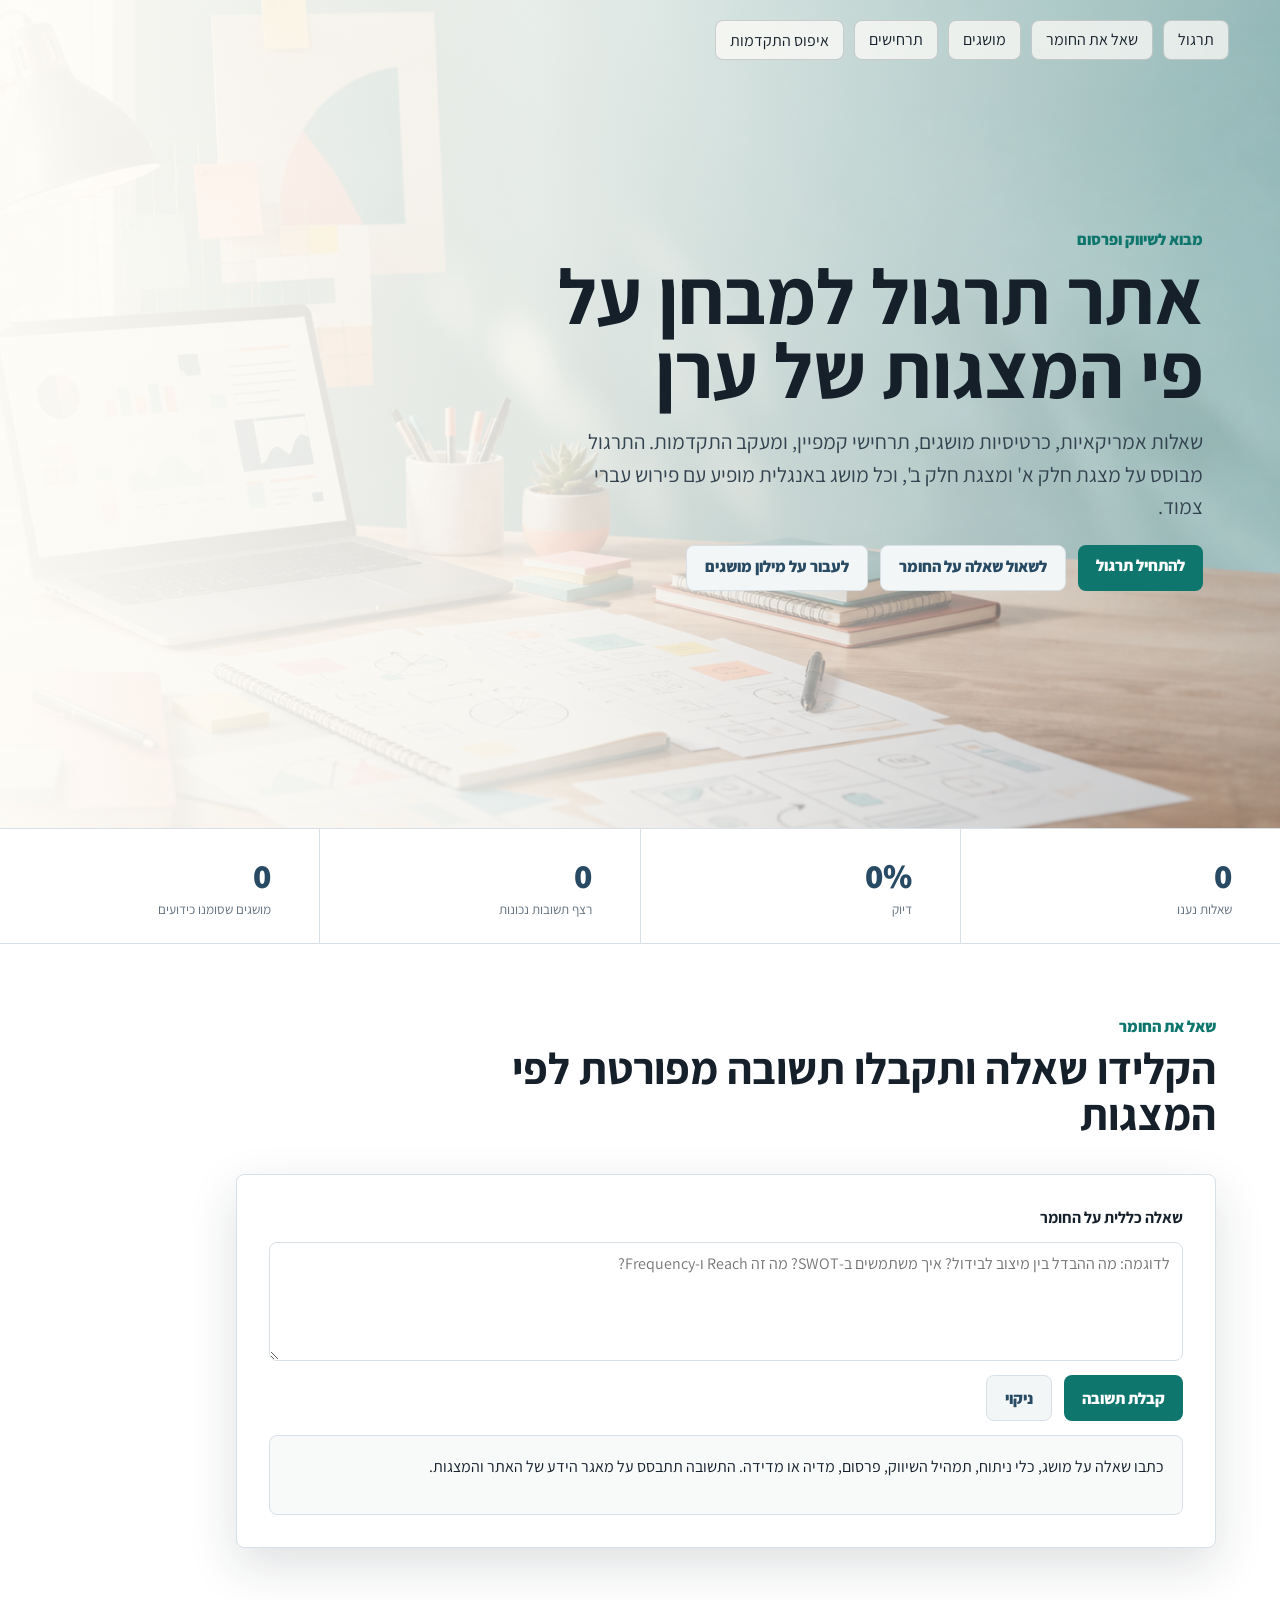
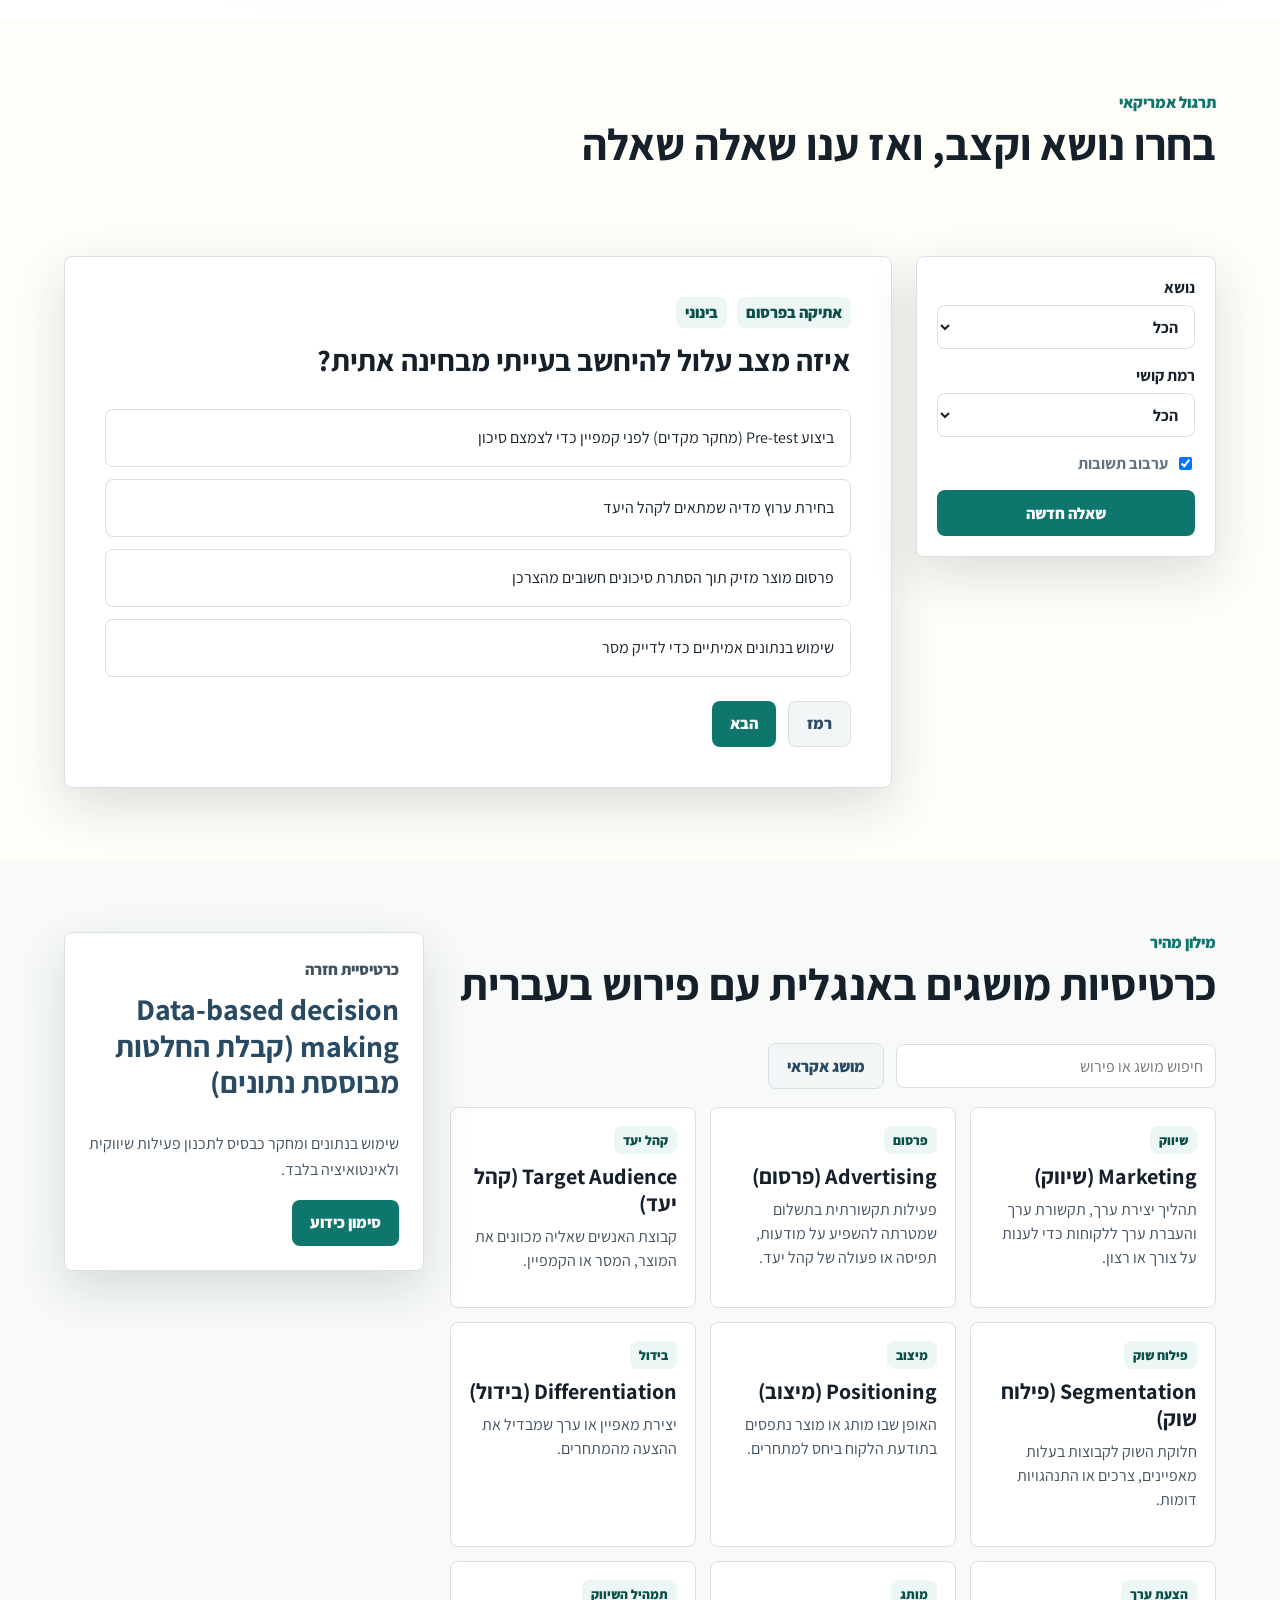
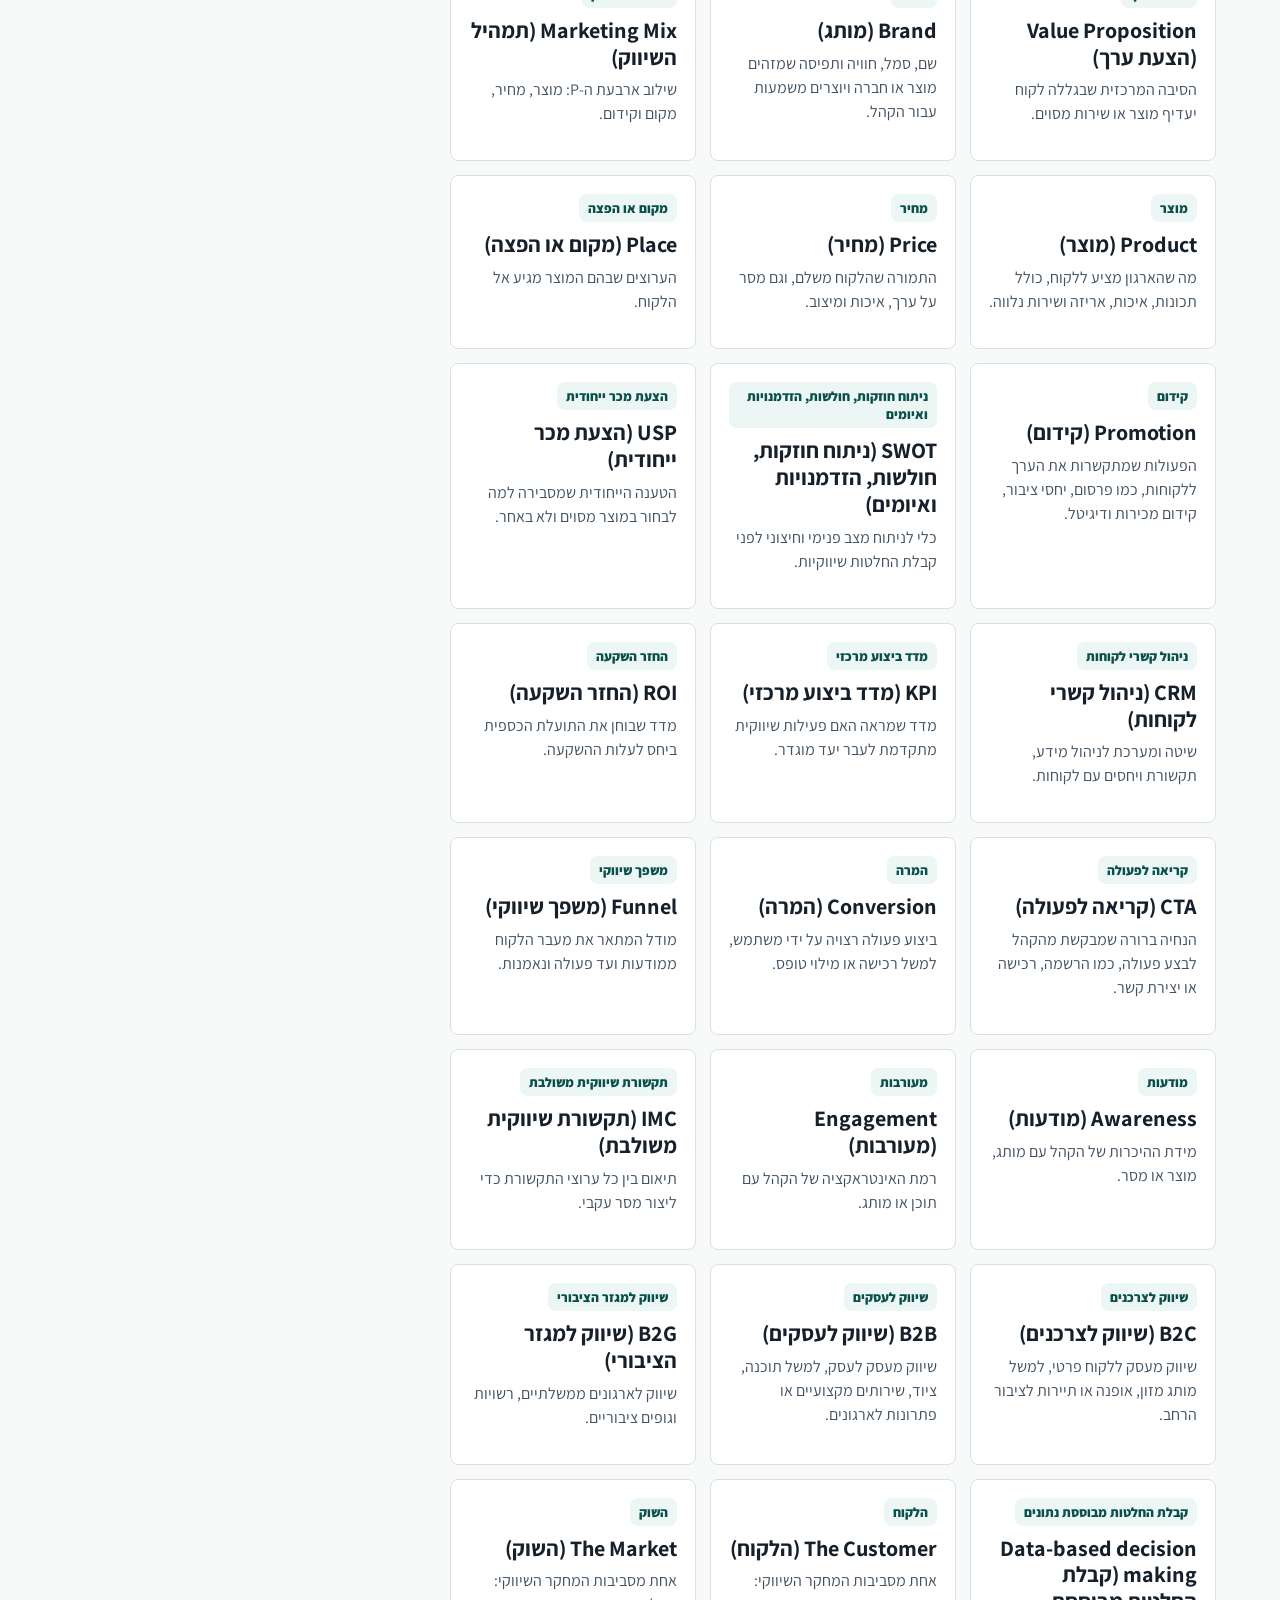
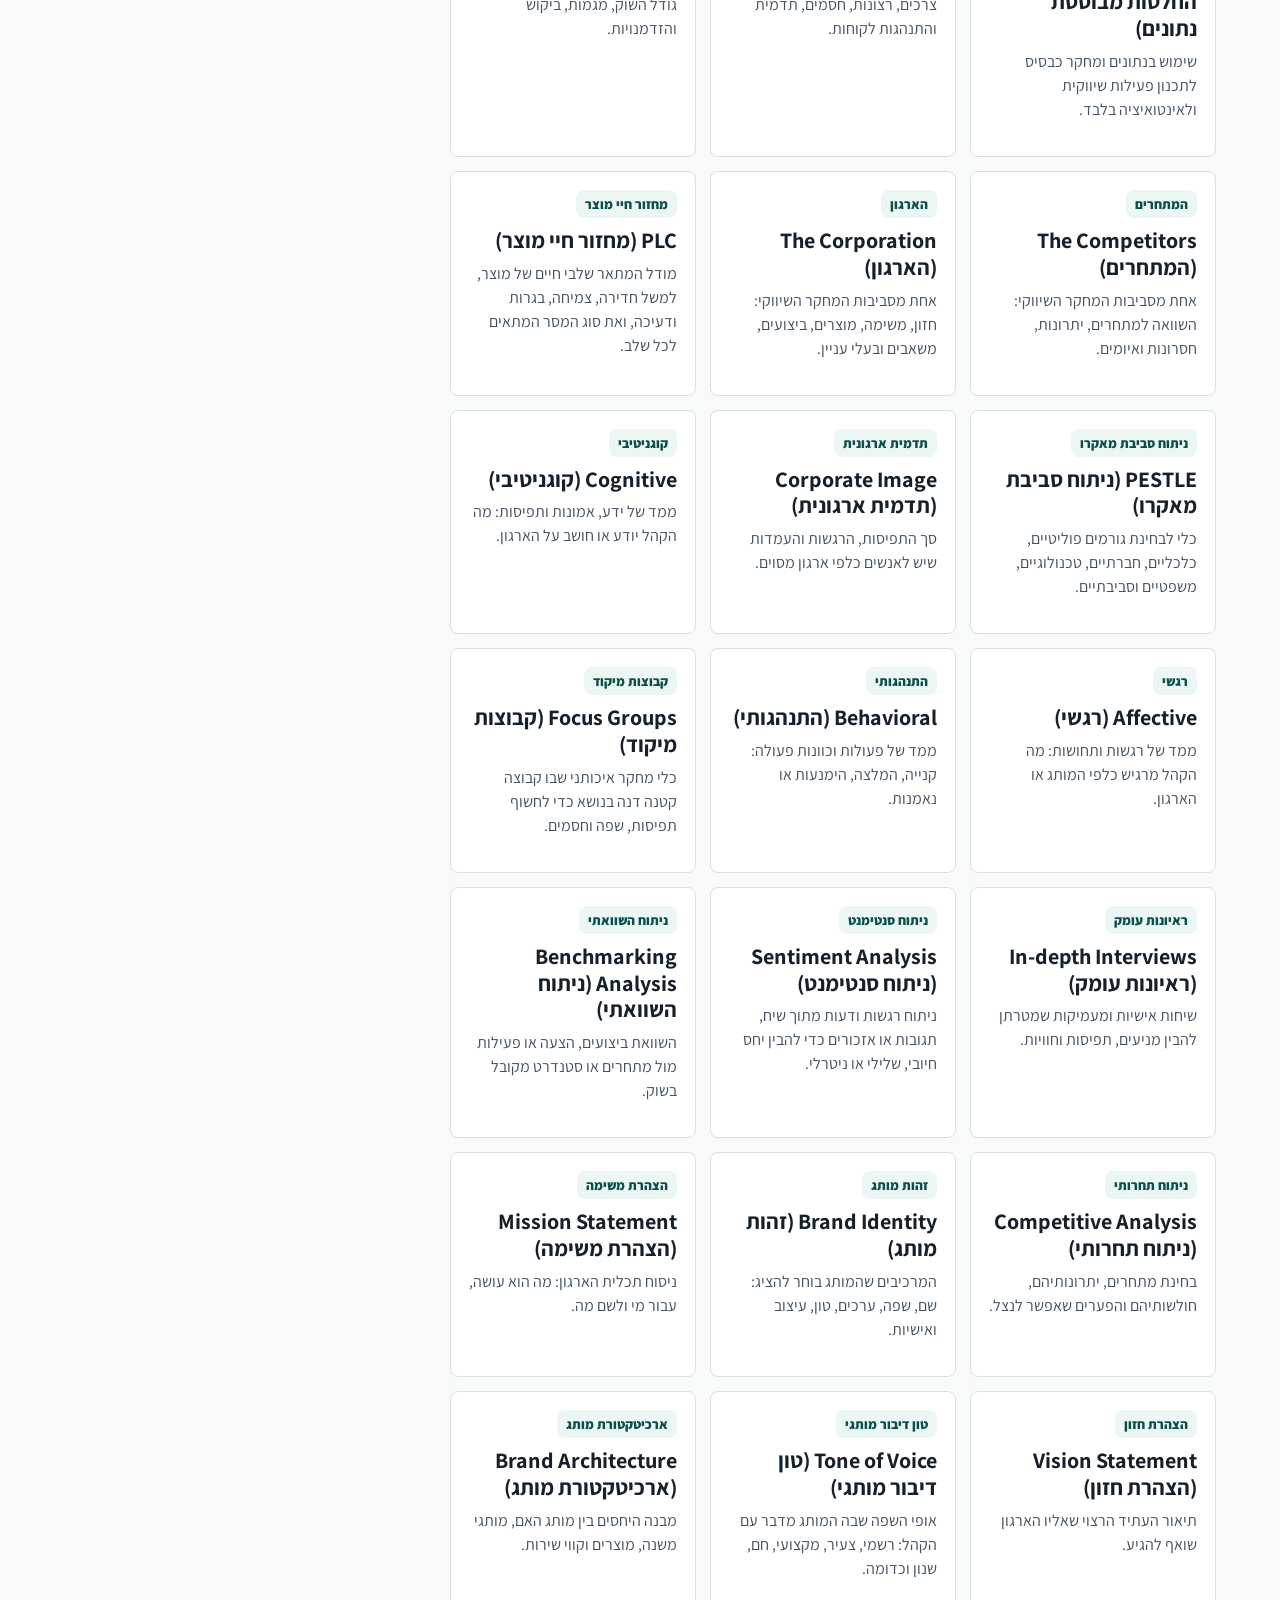
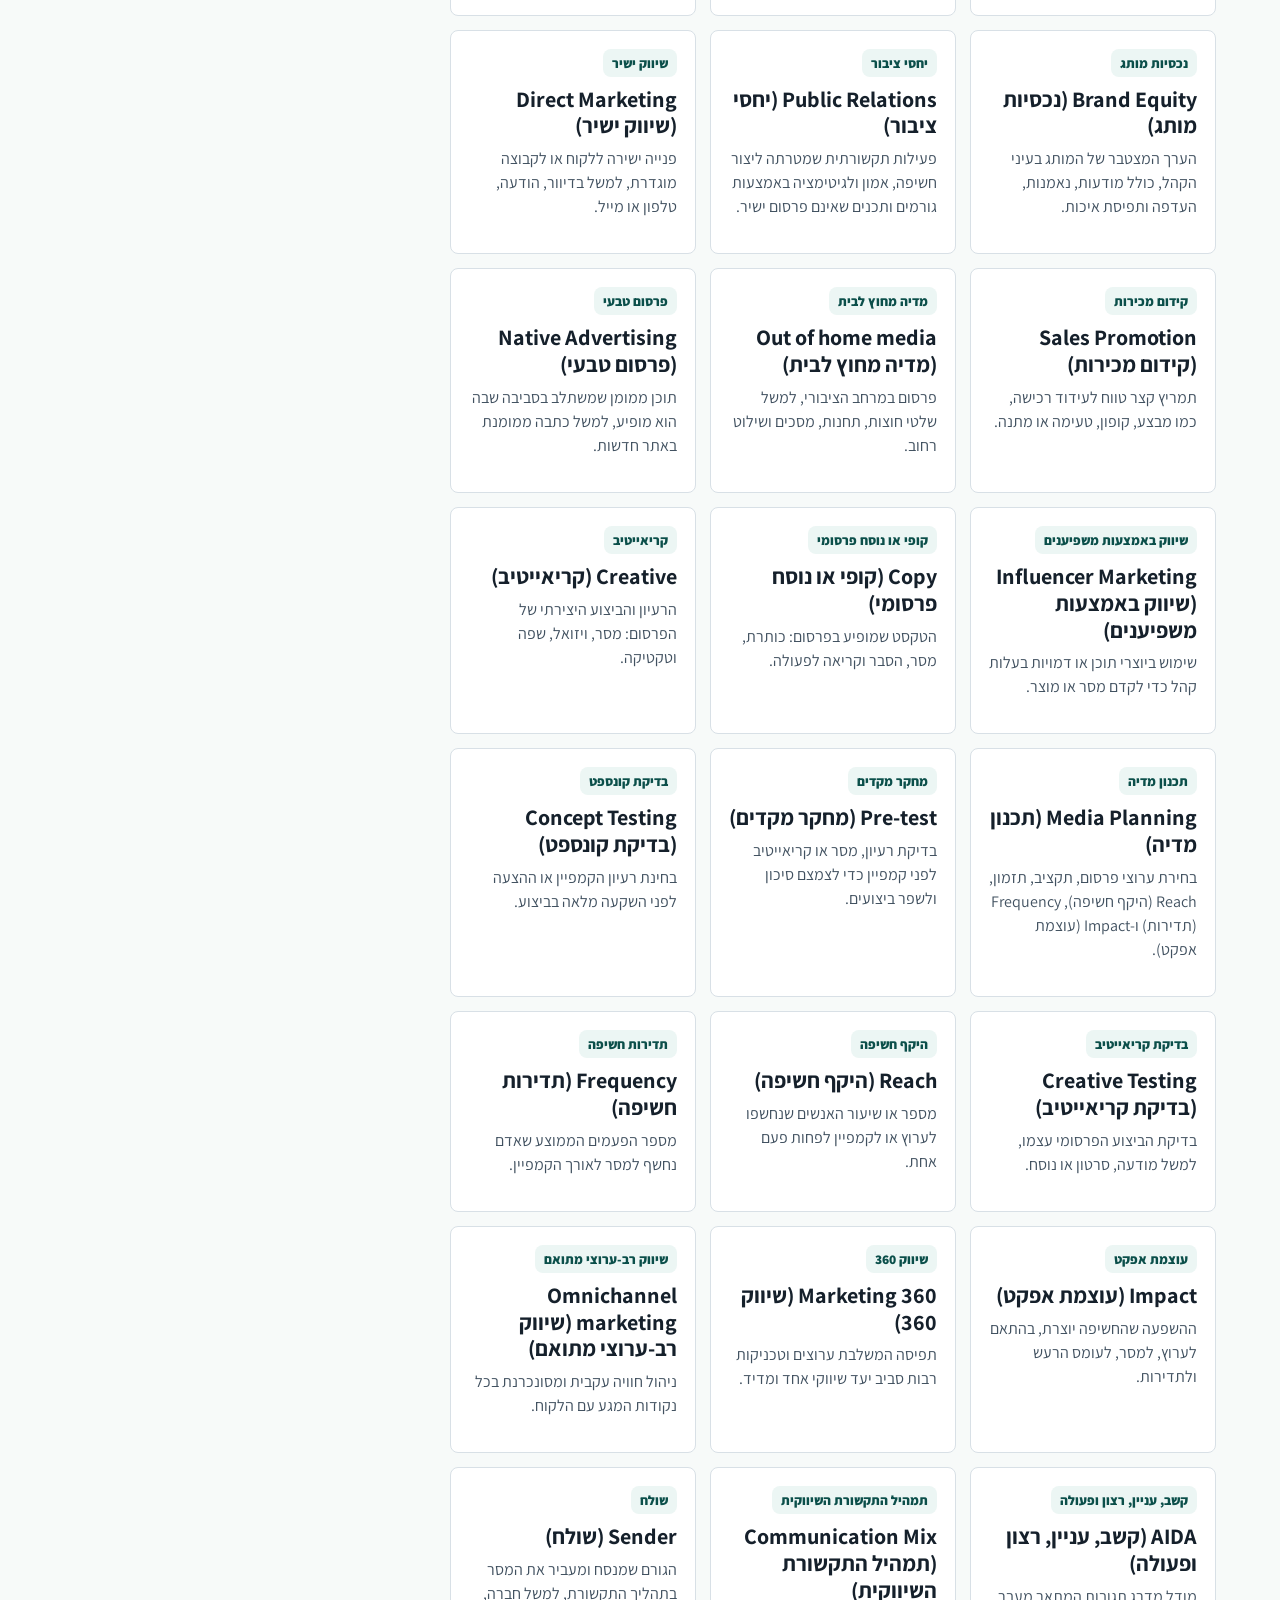
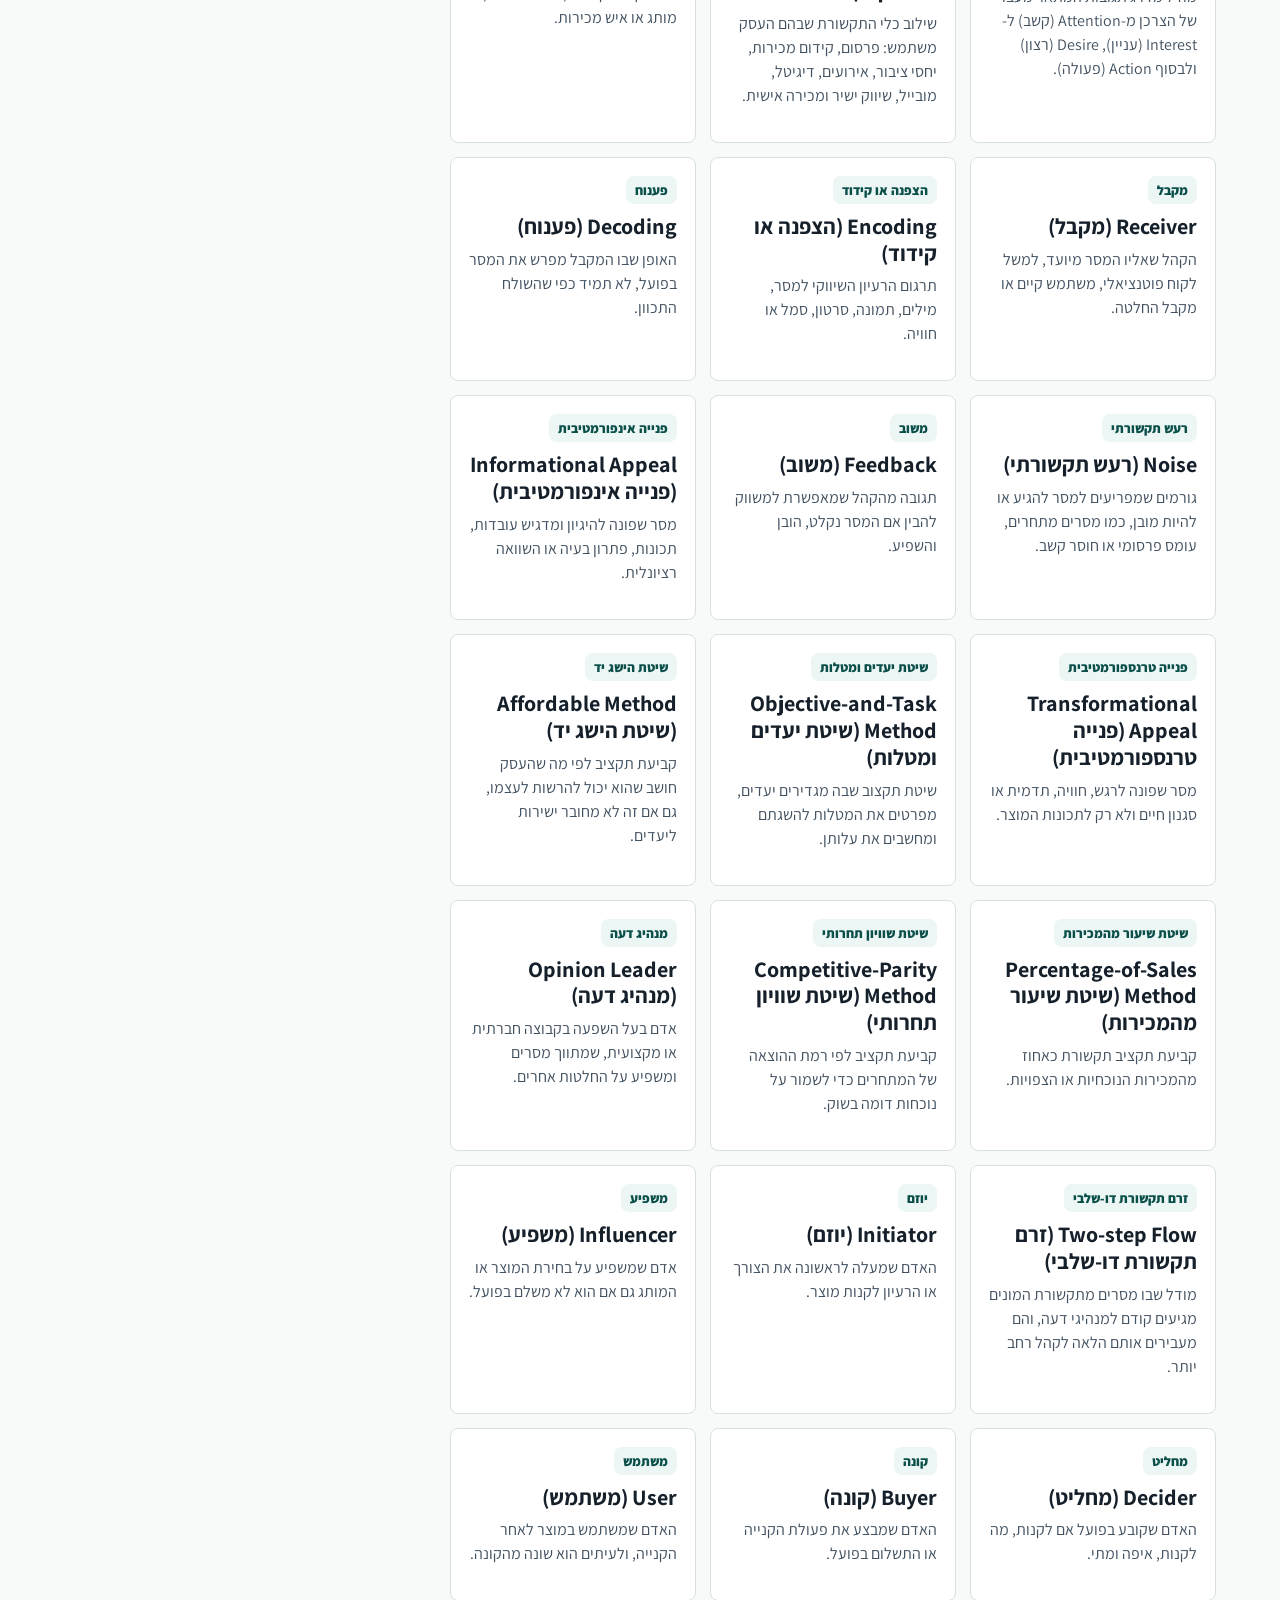
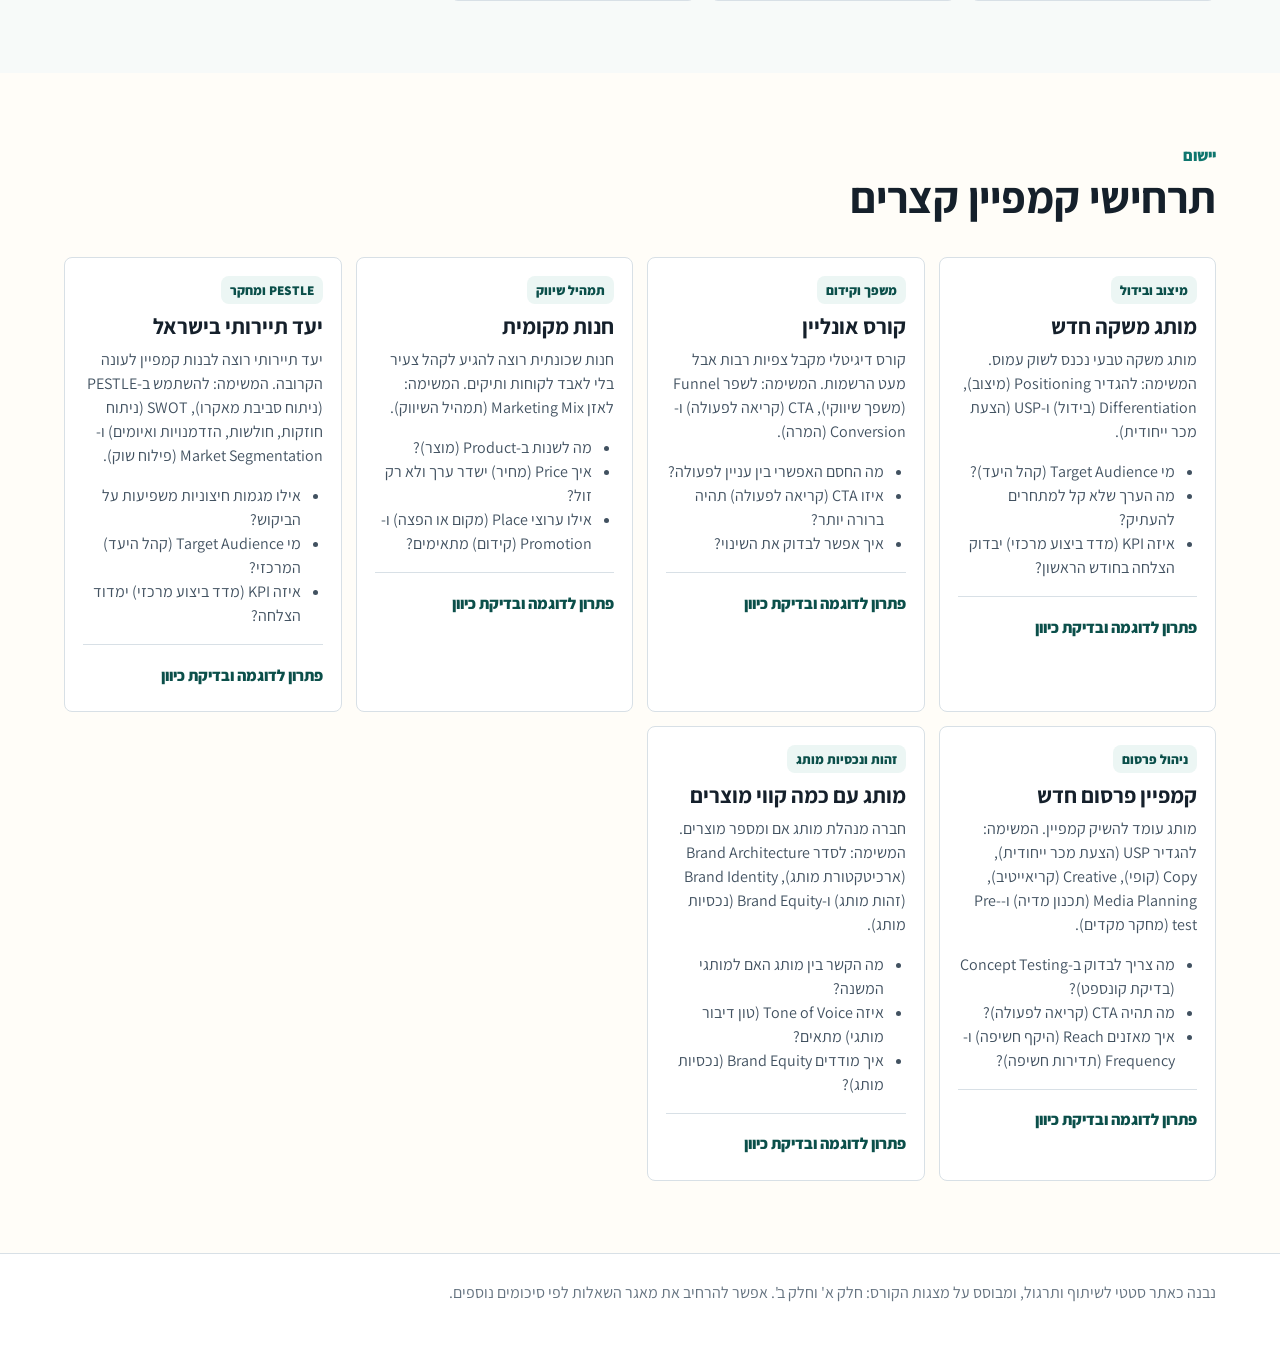
<file: marketing-practice/index.html>
<!doctype html>
<html lang="he" dir="rtl">
<head>
  <meta charset="utf-8">
  <meta name="viewport" content="width=device-width, initial-scale=1">
  <title>תרגול מבוא לשיווק ופרסום</title>
  <link rel="preconnect" href="https://fonts.googleapis.com">
  <link rel="preconnect" href="https://fonts.gstatic.com" crossorigin>
  <link href="https://fonts.googleapis.com/css2?family=Assistant:wght@400;600;700;800&display=swap" rel="stylesheet">
  <link rel="stylesheet" href="styles.css">
</head>
<body>
  <header class="hero">
    <img src="assets/study-hero.png" alt="" class="hero__image">
    <div class="hero__shade"></div>
    <nav class="topbar" aria-label="ניווט ראשי">
      <a href="#practice">תרגול</a>
      <a href="#ask">שאל את החומר</a>
      <a href="#terms">מושגים</a>
      <a href="#scenarios">תרחישים</a>
      <button id="resetProgress" class="ghost-button" type="button">איפוס התקדמות</button>
    </nav>
    <section class="hero__content">
      <p class="eyebrow">מבוא לשיווק ופרסום</p>
      <h1>אתר תרגול למבחן על פי המצגות של ערן</h1>
      <p>
        שאלות אמריקאיות, כרטיסיות מושגים, תרחישי קמפיין, ומעקב התקדמות.
        התרגול מבוסס על מצגת חלק א' ומצגת חלק ב', וכל מושג באנגלית מופיע עם פירוש עברי צמוד.
      </p>
      <div class="hero__actions">
        <a class="primary-button" href="#practice">להתחיל תרגול</a>
        <a class="secondary-button" href="#ask">לשאול שאלה על החומר</a>
        <a class="secondary-button" href="#terms">לעבור על מילון מושגים</a>
      </div>
    </section>
  </header>

  <main>
    <section class="stats-band" aria-label="התקדמות">
      <div>
        <span id="answeredCount">0</span>
        <small>שאלות נענו</small>
      </div>
      <div>
        <span id="accuracyRate">0%</span>
        <small>דיוק</small>
      </div>
      <div>
        <span id="streakCount">0</span>
        <small>רצף תשובות נכונות</small>
      </div>
      <div>
        <span id="masteredCount">0</span>
        <small>מושגים שסומנו כידועים</small>
      </div>
    </section>

    <section id="ask" class="section ask-section">
      <div class="section-heading">
        <p class="eyebrow">שאל את החומר</p>
        <h2>הקלידו שאלה ותקבלו תשובה מפורטת לפי המצגות</h2>
      </div>
      <div class="ask-panel">
        <label for="globalAskInput">שאלה כללית על החומר</label>
        <textarea id="globalAskInput" rows="4" placeholder="לדוגמה: מה ההבדל בין מיצוב לבידול? איך משתמשים ב-SWOT? מה זה Reach ו-Frequency?"></textarea>
        <div class="ask-actions">
          <button id="globalAskButton" class="primary-button" type="button">קבלת תשובה</button>
          <button id="globalAskClear" class="secondary-button" type="button">ניקוי</button>
        </div>
        <div id="globalAskAnswer" class="ask-answer" aria-live="polite">
          <p>כתבו שאלה על מושג, כלי ניתוח, תמהיל השיווק, פרסום, מדיה או מדידה. התשובה תתבסס על מאגר הידע של האתר והמצגות.</p>
        </div>
      </div>
    </section>

    <section id="practice" class="section practice-layout">
      <div class="section-heading">
        <p class="eyebrow">תרגול אמריקאי</p>
        <h2>בחרו נושא וקצב, ואז ענו שאלה שאלה</h2>
      </div>

      <aside class="control-panel" aria-label="אפשרויות תרגול">
        <label>
          נושא
          <select id="topicSelect"></select>
        </label>
        <label>
          רמת קושי
          <select id="difficultySelect">
            <option value="all">הכל</option>
            <option value="קל">קל</option>
            <option value="בינוני">בינוני</option>
            <option value="מתקדם">מתקדם</option>
          </select>
        </label>
        <label class="toggle">
          <input id="shuffleToggle" type="checkbox" checked>
          ערבוב תשובות
        </label>
        <button id="newQuestion" class="primary-button" type="button">שאלה חדשה</button>
      </aside>

      <article class="quiz-panel" aria-live="polite">
        <div class="quiz-meta">
          <span id="questionTopic"></span>
          <span id="questionDifficulty"></span>
        </div>
        <h3 id="questionText"></h3>
        <div id="answers" class="answers"></div>
        <div id="feedback" class="feedback" hidden></div>
        <div class="quiz-actions">
          <button id="hintButton" class="secondary-button" type="button">רמז</button>
          <button id="nextButton" class="primary-button" type="button">הבא</button>
        </div>
      </article>
    </section>

    <section id="terms" class="section split-section">
      <div>
        <div class="section-heading">
          <p class="eyebrow">מילון מהיר</p>
          <h2>כרטיסיות מושגים באנגלית עם פירוש בעברית</h2>
        </div>
        <div class="term-toolbar">
          <input id="termSearch" type="search" placeholder="חיפוש מושג או פירוש">
          <button id="randomTerm" class="secondary-button" type="button">מושג אקראי</button>
        </div>
        <div id="termGrid" class="term-grid"></div>
      </div>

      <aside class="flashcard">
        <p class="eyebrow">כרטיסיית חזרה</p>
        <h3 id="flashTerm"></h3>
        <p id="flashMeaning"></p>
        <button id="markKnown" class="primary-button" type="button">סימון כידוע</button>
      </aside>
    </section>

    <section id="scenarios" class="section scenario-section">
      <div class="section-heading">
        <p class="eyebrow">יישום</p>
        <h2>תרחישי קמפיין קצרים</h2>
      </div>
      <div id="scenarioGrid" class="scenario-grid"></div>
    </section>
  </main>

  <footer>
    <p>נבנה כאתר סטטי לשיתוף ותרגול, ומבוסס על מצגות הקורס: חלק א' וחלק ב'. אפשר להרחיב את מאגר השאלות לפי סיכומים נוספים.</p>
  </footer>

  <script src="app.js"></script>
</body>
</html>
</file>
<file: marketing-practice/styles.css>
:root {
  --ink: #15202b;
  --muted: #64727f;
  --paper: #fffdf8;
  --line: #d8e0e6;
  --teal: #0f766e;
  --teal-dark: #0b4f4a;
  --coral: #e35d4f;
  --yellow: #f5c84b;
  --blue: #284b63;
  --ok: #16855f;
  --bad: #b23b3b;
  --shadow: 0 18px 50px rgba(21, 32, 43, 0.14);
}

* {
  box-sizing: border-box;
}

html {
  scroll-behavior: smooth;
}

body {
  margin: 0;
  font-family: "Assistant", Arial, sans-serif;
  color: var(--ink);
  background: var(--paper);
}

button,
input,
select,
textarea {
  font: inherit;
}

a {
  color: inherit;
  text-decoration: none;
}

.hero {
  position: relative;
  min-height: 92vh;
  overflow: hidden;
  display: grid;
  align-items: center;
  padding: 88px clamp(20px, 6vw, 88px) 96px;
}

.hero__image,
.hero__shade {
  position: absolute;
  inset: 0;
  width: 100%;
  height: 100%;
}

.hero__image {
  object-fit: cover;
}

.hero__shade {
  background:
    linear-gradient(90deg, rgba(255, 253, 248, 0.98) 0%, rgba(255, 253, 248, 0.85) 42%, rgba(255, 253, 248, 0.18) 100%),
    linear-gradient(180deg, rgba(21, 32, 43, 0.04), rgba(21, 32, 43, 0.18));
}

.topbar {
  position: absolute;
  z-index: 2;
  top: 20px;
  right: clamp(16px, 4vw, 56px);
  left: clamp(16px, 4vw, 56px);
  display: flex;
  gap: 10px;
  align-items: center;
  flex-wrap: wrap;
}

.topbar a,
.ghost-button {
  border: 1px solid rgba(21, 32, 43, 0.18);
  background: rgba(255, 253, 248, 0.72);
  color: var(--ink);
  min-height: 40px;
  padding: 8px 14px;
  border-radius: 8px;
  cursor: pointer;
}

.hero__content {
  position: relative;
  z-index: 1;
  max-width: 690px;
}

.eyebrow {
  color: var(--teal);
  font-weight: 800;
  letter-spacing: 0;
  margin: 0 0 8px;
}

h1,
h2,
h3,
p {
  margin-top: 0;
}

h1 {
  font-size: clamp(42px, 7vw, 78px);
  line-height: 0.95;
  margin-bottom: 20px;
}

h2 {
  font-size: clamp(28px, 4vw, 44px);
  line-height: 1.05;
}

h3 {
  font-size: clamp(22px, 3vw, 30px);
  line-height: 1.22;
}

.hero__content p:not(.eyebrow) {
  font-size: 21px;
  line-height: 1.55;
  color: #334350;
  max-width: 620px;
}

.hero__actions,
.quiz-actions,
.term-toolbar {
  display: flex;
  gap: 12px;
  flex-wrap: wrap;
  align-items: center;
}

.primary-button,
.secondary-button {
  border: 0;
  min-height: 46px;
  padding: 10px 18px;
  border-radius: 8px;
  cursor: pointer;
  font-weight: 800;
}

.primary-button {
  background: var(--teal);
  color: white;
}

.primary-button:hover,
.primary-button:focus-visible {
  background: var(--teal-dark);
}

.secondary-button {
  background: #f3f6f7;
  color: var(--blue);
  border: 1px solid var(--line);
}

.stats-band {
  display: grid;
  grid-template-columns: repeat(4, 1fr);
  gap: 1px;
  background: var(--line);
  border-block: 1px solid var(--line);
}

.stats-band div {
  background: #ffffff;
  padding: 24px clamp(16px, 4vw, 48px);
}

.stats-band span {
  display: block;
  font-size: 34px;
  font-weight: 800;
  color: var(--blue);
}

.stats-band small {
  color: var(--muted);
}

.section {
  padding: 72px clamp(18px, 5vw, 72px);
}

.section-heading {
  max-width: 760px;
  margin-bottom: 28px;
}

.practice-layout {
  display: grid;
  grid-template-columns: minmax(230px, 300px) 1fr;
  gap: 24px;
  align-items: start;
}

.practice-layout .section-heading {
  grid-column: 1 / -1;
}

.control-panel,
.quiz-panel,
.flashcard {
  border: 1px solid var(--line);
  border-radius: 8px;
  background: #ffffff;
  box-shadow: var(--shadow);
}

.control-panel {
  padding: 20px;
  display: grid;
  gap: 16px;
  position: sticky;
  top: 16px;
}

label {
  display: grid;
  gap: 7px;
  font-weight: 700;
}

select,
input[type="search"],
textarea {
  border: 1px solid var(--line);
  border-radius: 8px;
  min-height: 44px;
  padding: 9px 12px;
  color: var(--ink);
  background: #ffffff;
}

textarea {
  width: 100%;
  resize: vertical;
  line-height: 1.55;
}

.toggle {
  grid-template-columns: auto 1fr;
  align-items: center;
  color: var(--muted);
}

.quiz-panel {
  padding: clamp(20px, 5vw, 40px);
}

.quiz-meta {
  display: flex;
  gap: 10px;
  flex-wrap: wrap;
  margin-bottom: 14px;
}

.quiz-meta span,
.term-card small,
.scenario-card small {
  display: inline-flex;
  width: fit-content;
  border-radius: 8px;
  background: #ecf6f4;
  color: var(--teal-dark);
  padding: 5px 9px;
  font-weight: 800;
}

.answers {
  display: grid;
  gap: 12px;
  margin: 24px 0;
}

.answer {
  width: 100%;
  min-height: 58px;
  text-align: right;
  border: 1px solid var(--line);
  border-radius: 8px;
  background: #ffffff;
  padding: 13px 16px;
  cursor: pointer;
  color: var(--ink);
}

.answer:hover,
.answer:focus-visible {
  border-color: var(--teal);
  background: #f4fbfa;
}

.answer.correct {
  border-color: var(--ok);
  background: #eaf8f2;
}

.answer.wrong {
  border-color: var(--bad);
  background: #fff0ef;
}

.feedback {
  border-inline-start: 5px solid var(--yellow);
  background: #fff8dd;
  padding: 14px 16px;
  border-radius: 8px;
  margin-bottom: 18px;
  line-height: 1.55;
}

.split-section {
  display: grid;
  grid-template-columns: 1fr minmax(260px, 360px);
  gap: 26px;
  background: #f7faf9;
}

.ask-section {
  background: #ffffff;
}

.ask-panel {
  max-width: 980px;
  border: 1px solid var(--line);
  border-radius: 8px;
  background: #ffffff;
  box-shadow: var(--shadow);
  padding: clamp(18px, 4vw, 32px);
  display: grid;
  gap: 14px;
}

.ask-actions {
  display: flex;
  gap: 12px;
  flex-wrap: wrap;
}

.ask-answer {
  border: 1px solid var(--line);
  border-radius: 8px;
  background: #f7faf9;
  padding: 18px;
  line-height: 1.65;
}

.ask-answer h3 {
  color: var(--blue);
  font-size: 24px;
  margin-bottom: 10px;
}

.ask-answer h4 {
  margin: 18px 0 8px;
  color: var(--teal-dark);
  font-size: 18px;
}

.ask-answer ul {
  margin: 0;
  padding-inline-start: 22px;
}

.ask-answer li {
  margin-bottom: 7px;
}

.term-toolbar {
  margin-bottom: 18px;
}

.term-toolbar input {
  min-width: min(100%, 320px);
}

.term-grid,
.scenario-grid {
  display: grid;
  grid-template-columns: repeat(auto-fit, minmax(230px, 1fr));
  gap: 14px;
}

.term-card,
.scenario-card {
  border: 1px solid var(--line);
  border-radius: 8px;
  background: #ffffff;
  padding: 18px;
}

.term-card h3,
.scenario-card h3 {
  font-size: 22px;
  margin: 9px 0 8px;
}

.term-card p,
.scenario-card p,
.scenario-card li {
  color: #415160;
  line-height: 1.5;
}

.flashcard {
  padding: 24px;
  align-self: start;
  position: sticky;
  top: 16px;
  min-height: 280px;
}

.flashcard h3 {
  color: var(--blue);
}

.flashcard p {
  color: #415160;
  line-height: 1.65;
}

.scenario-card ul {
  padding-inline-start: 22px;
  margin-bottom: 0;
}

.scenario-solution {
  margin-top: 16px;
  border-top: 1px solid var(--line);
  padding-top: 12px;
}

.scenario-solution summary {
  cursor: pointer;
  color: var(--teal-dark);
  font-weight: 800;
  min-height: 36px;
  display: flex;
  align-items: center;
}

.scenario-solution ol {
  margin: 8px 0 0;
  padding-inline-start: 22px;
}

.scenario-solution li {
  margin-bottom: 9px;
}

footer {
  padding: 28px clamp(18px, 5vw, 72px);
  color: var(--muted);
  background: #ffffff;
  border-top: 1px solid var(--line);
}

@media (max-width: 850px) {
  .hero {
    min-height: 88vh;
    padding-top: 120px;
  }

  .hero__shade {
    background: linear-gradient(180deg, rgba(255, 253, 248, 0.96), rgba(255, 253, 248, 0.78));
  }

  .stats-band,
  .practice-layout,
  .split-section {
    grid-template-columns: 1fr;
  }

  .control-panel,
  .flashcard {
    position: static;
  }
}

@media (max-width: 520px) {
  .topbar {
    gap: 7px;
  }

  .topbar a,
  .ghost-button {
    min-height: 36px;
    padding: 7px 10px;
  }

  .stats-band {
    grid-template-columns: repeat(2, 1fr);
  }

  .section {
    padding-block: 52px;
  }
}
</file>
